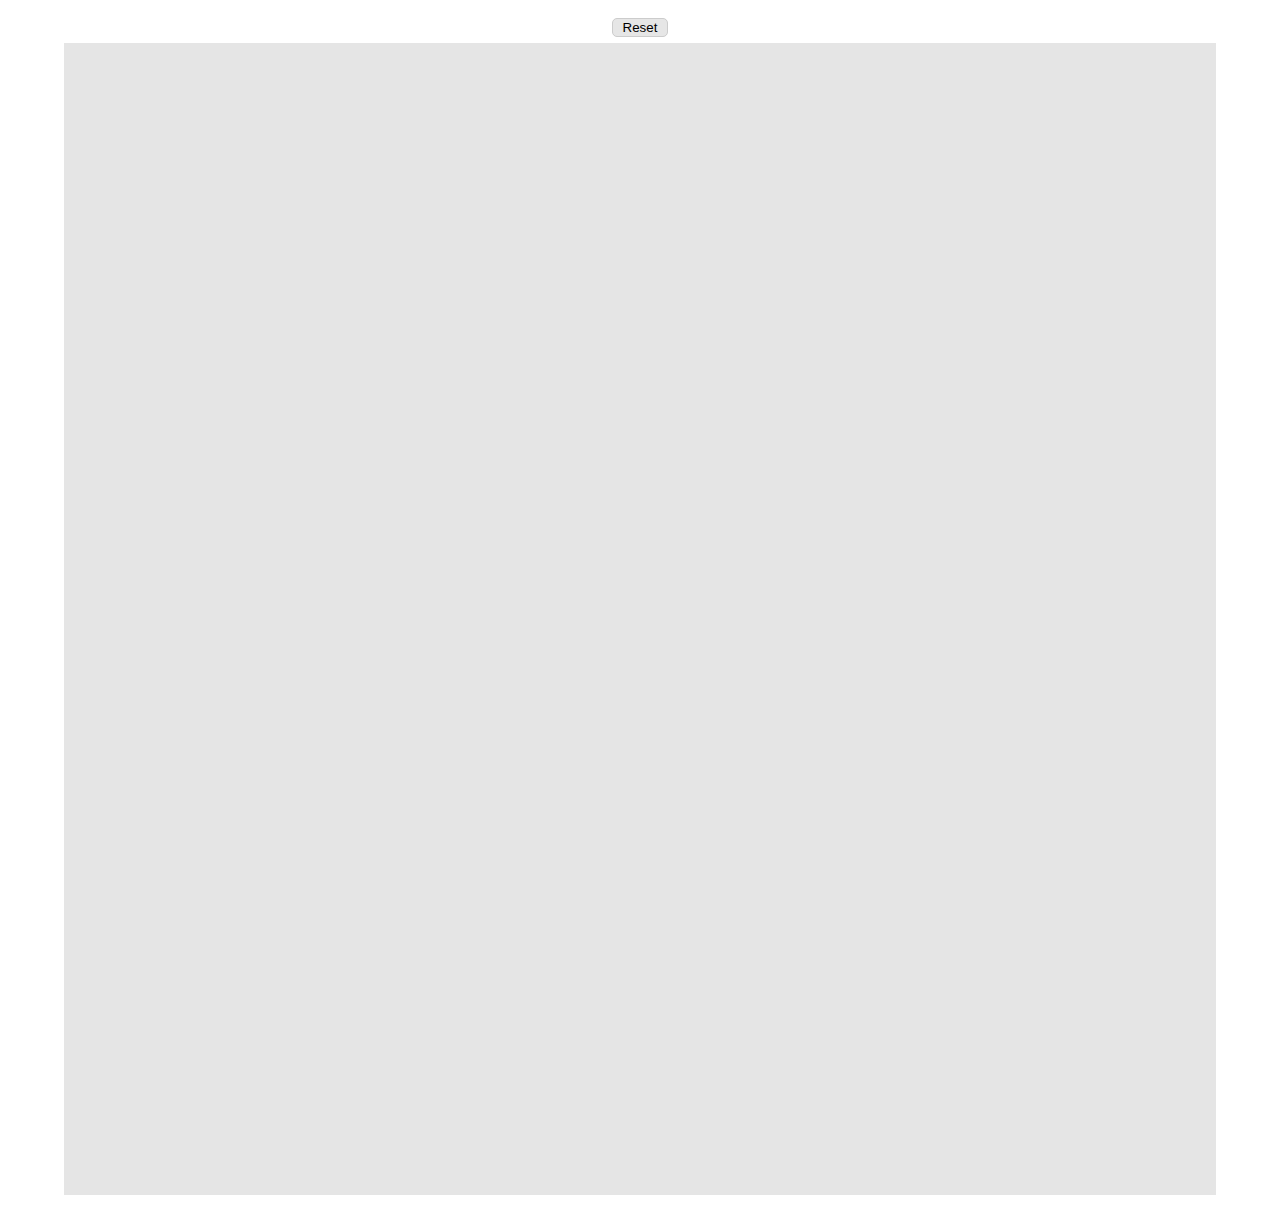
<file: Etch-A-Sketch/index.html>
<!DOCTYPE html>
<html>
<head>
	<title>Etch-A-Sketch</title>
	<link rel="stylesheet" type="text/css" href="css/styles.css" />
</head>
<body>
	<center><button href="#" onclick="resetGrid(); return false;" class="button">Reset</button></center>
	<div id="content"></div>
	<script type="text/javascript" src="js/jquery-1.11.3.min.js"></script>
	<script type="text/javascript" src="js/main.js"></script>
</body>
</html>
</file>
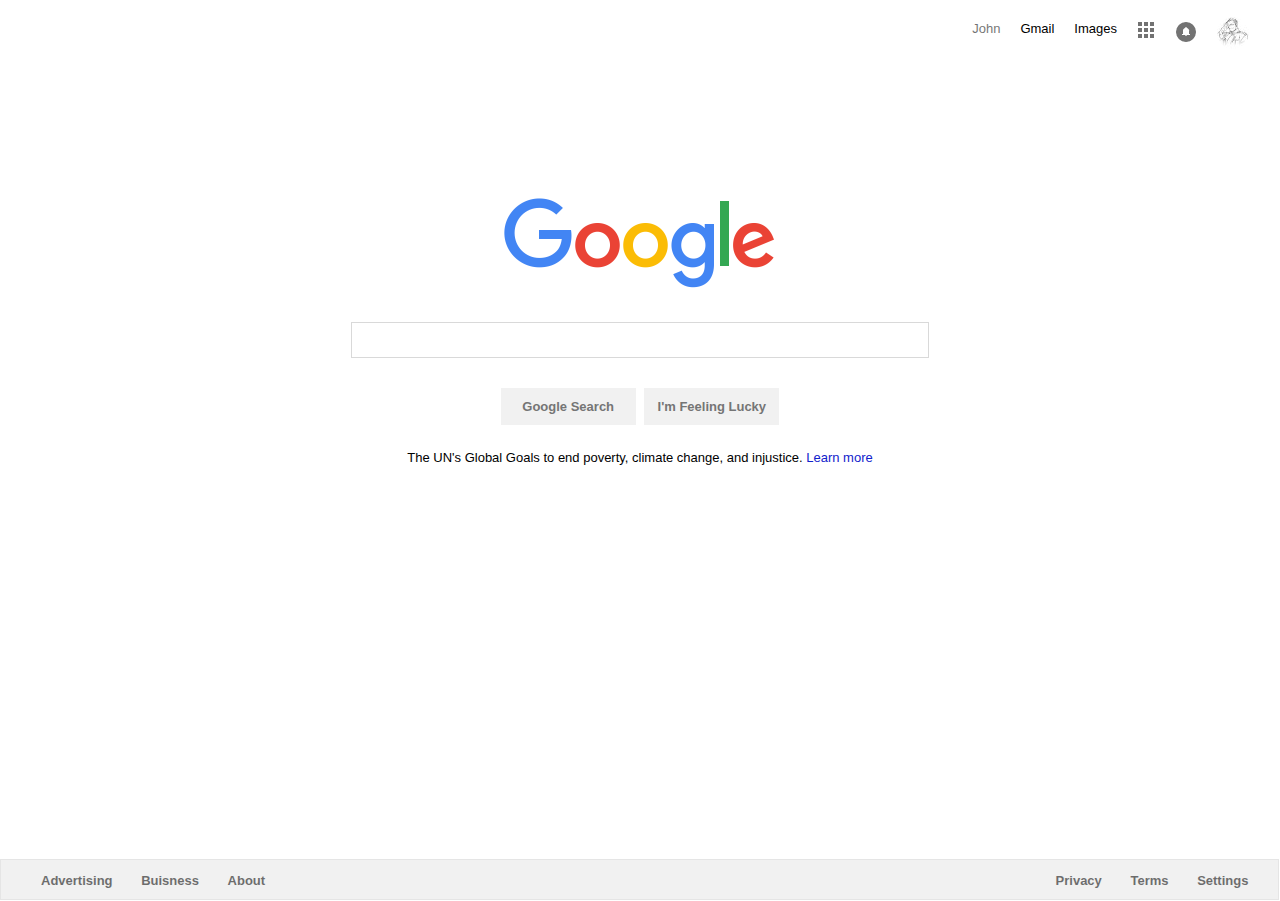
<file: Google_Homepage/index.html>
<!DOCTYPE html>
<html>

<head>
    <title>Google Homepage</title>
    <link rel="stylesheet" href="CSS/main.css" type="text/css" />
</head>

<body>
	<div id="navbar">
		<ul>
			<li><img src="Images/icon.png" alt="icon" style="margin-top: -6px;"/></li>
			<li><div class="bell"><img src="Images/bell.png" alt="bell" /></div></li>
			<li style="opacity: .55;"><img src="Images/grid.png" alt="grid" /></li>
			<li>Images</li>
			<li>Gmail</li>
			<li style="opacity: .55;">John</li>
		</ul>
	</div>
    <div id="logo-wrapper">
        <img class="google-logo" src="Images/googlelogo_color_272x92dp.png" alt="Google" />
    </div>
    <div id="text-field">
    	<input type="text" id="search-box" />
    </div>
    <div id="buttons">
    	<input type="submit" style="margin-right: 5px;" value="Google Search" aria-label="Google Search" />
    	<input type="submit" value="I'm Feeling Lucky" aria-label="I'm Feeling Lucky" />
    </div>
    <div id="featured-content">
    	<p>The UN's Global Goals to end poverty, climate change, and injustice. <span style="color: #12c;">Learn more</span></p>
    </div>
    <div id="footer">
    	<ul class="left">
    		<li>Advertising</li>
    		<li>Buisness</li>
    		<li>About</li>
    	</ul>
    	<ul class="right">
    		<li>Privacy</li>
    		<li>Terms</li>
    		<li>Settings</li>
    	</ul>
    </div>
</body>

</html>
</file>
<file: Etch-A-Sketch/css/styles.css>
div > .grid {
	display: inline-block;
	height: 18px;
	width: 18px;
	background-color: black;
	opacity: 0.1;
	border-width: 0;
	margin: -4px 0 0 0;
}

#content {
	width: 1152px;
	margin: 10px auto;
}

.button {
	float: center;
	background-color: #E6E6E6;
	border-radius: 5px;
	border: 1px solid #CCCCCC;
	color: black;
	padding: 1px 10px 1px 10px;
	margin: 10px 0 0 0;
	text-decoration: none;
}
</file>
<file: Google_Homepage/CSS/main.css>
* {
	font-family: Arial, sans-serif;
	font-size: 13px;
}

#navbar {
	position: absolute;
	top: 0;
	left: 0;
	width: 100%;
}

li {
	list-style-type: none;
	display: inline;
}

#navbar li {
	float: right;
	padding-top: 8px;
	padding-right: 20px;
}

#navbar ul {
	margin-right: -10px;
}

.bell {
	height: 20px;
	width: 20px;
}

#navbar li:first-child {
	margin-right: 20px;
}

.google-logo {
	height: 92px;
	width: 272px;
	padding-top: 109px;
	display: block;
	margin-left: auto;
	margin-right: auto;
}

#logo-wrapper {
	height: 223px;
	margin-top: 89px;
}

#text-field {
	margin-left: auto;
	margin-right: auto;
	text-align: center;
	border: 1px solid #d9d9d9;
	margin-top: 10px;
	width: 45vw;
	height: 2em;
	font-size: 17px;
}

#search-box {
	margin-top: 0.2em;
	width: 43vw;
	height: 1.5em;
	font-size: 17px;
	border: none;
	outline: none;
}

#text-field:hover {
	border: 1px solid #b9b9b9;
}

#buttons {
	margin-top: 30px;
	margin-right: auto;
	margin-left: auto;
	text-align: center;
}

input[type=submit] {
	text-align: center;
	padding: 5px 10px 5px 10px;
	line-height: 27px;
	font-size: 13px;
	font-weight: bold;
	color: #757575;
	width: 135px;
	background-color: #f1f1f1;
	border: 1px solid #f2f2f2;
	border: none;
}

#featured-content {
	margin-top: 25px;
	margin-right: auto;
	margin-left: auto;
	text-align: center;
}

#footer {
	position: absolute;
	bottom: 0;
	left: 0;
	height: 39px;
	width: 99.8%;
	background-color: #f1f1f1;
	border: 1px solid #e5e5e5;
}

.left, .right {
	opacity: .55;
	font-weight: 550;
	display: inline-block;
}

.left {
	text-align: left;
	margin-left: -25px;
}

.left li {
	padding-left: 25px;
}

.right {
	float: right;
	text-align: right;
	margin-right: 5px;
}

.right li {
	padding-right: 25px;
}
</file>
